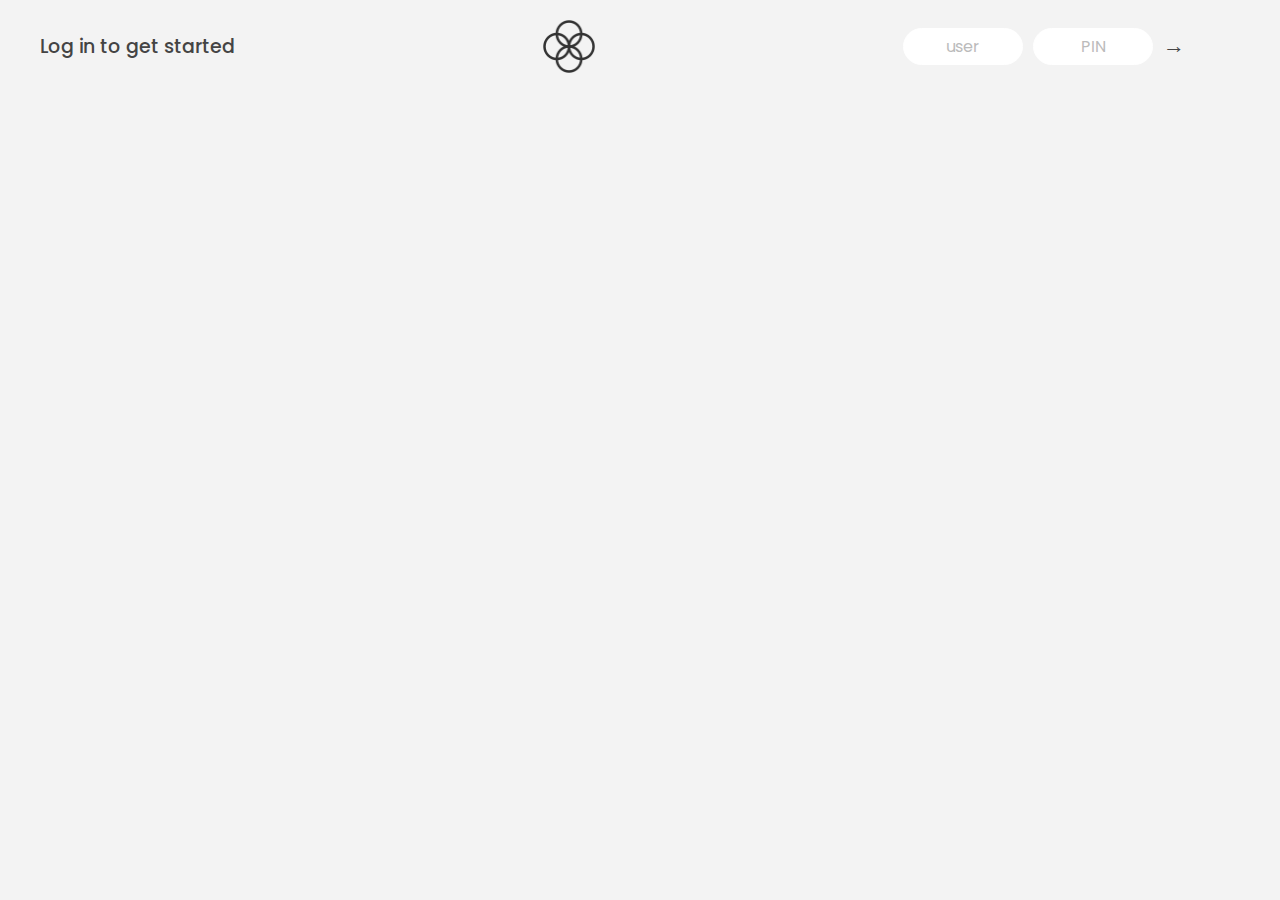
<file: JavaScript/Bank App/index.html>
<!DOCTYPE html>
<html lang="en">
  <head>
    <meta charset="UTF-8" />
    <meta name="viewport" content="width=device-width, initial-scale=1.0" />
    <meta http-equiv="X-UA-Compatible" content="ie=edge" />
    <link rel="shortcut icon" type="image/png" href="/icon.png" />

    <link
      href="https://fonts.googleapis.com/css?family=Poppins:400,500,600&display=swap"
      rel="stylesheet"
    />

    <link rel="stylesheet" href="style.css" />
    <title>Bankist</title>
  </head>
  <body>
    <!-- TOP NAVIGATION -->
    <nav>
      <p class="welcome">Log in to get started</p>
      <img src="logo.png" alt="Logo" class="logo" />
      <form class="login">
        <input
          type="text"
          placeholder="user"
          class="login__input login__input--user"
        />
        <!-- In practice, use type="password" -->
        <input
          type="text"
          placeholder="PIN"
          maxlength="4"
          class="login__input login__input--pin"
        />
        <button class="login__btn">&rarr;</button>
        <button class="logout__btn"> LOGOUT</button>
      </form>
      
    </nav>
    <!-- LOGOUT Button -->
    
    <main class="app">
      <!-- BALANCE -->
      <div class="balance">
        <div>
          <p class="balance__label">Current balance</p>
          <p class="balance__date">
            As of <span class="date">05/03/2037</span>
          </p>
        </div>
        <p class="balance__value">0000€</p>
      </div>

      <!-- MOVEMENTS -->
      <div class="movements">
        <div class="movements__row">
          <div class="movements__type movements__type--deposit">2 deposit</div>
          <div class="movements__date">3 days ago</div>
          <div class="movements__value">4 000€</div>
        </div>
        <div class="movements__row">
          <div class="movements__type movements__type--withdrawal">
            1 withdrawal
          </div>
          <div class="movements__date">24/01/2037</div>
          <div class="movements__value">-378€</div>
        </div>
      </div>

      <!-- SUMMARY -->
      <div class="summary">
        <p class="summary__label">In</p>
        <p class="summary__value summary__value--in">0000€</p>
        <p class="summary__label">Out</p>
        <p class="summary__value summary__value--out">0000€</p>
        <p class="summary__label">Interest</p>
        <p class="summary__value summary__value--interest">0000€</p>
        <button class="btn--sort">&downarrow; SORT</button>
      </div>

      <!-- OPERATION: TRANSFERS -->
      <div class="operation operation--transfer">
        <h2>Transfer money</h2>
        <form class="form form--transfer">
          <input type="text" class="form__input form__input--to" />
          <input type="number" class="form__input form__input--amount" />
          <button class="form__btn form__btn--transfer">&rarr;</button>
          <label class="form__label">Transfer to</label>
          <label class="form__label">Amount</label>
        </form>
      </div>

      <!-- OPERATION: LOAN -->
      <div class="operation operation--loan">
        <h2>Request loan</h2>
        <form class="form form--loan">
          <input type="number" class="form__input form__input--loan-amount" />
          <button class="form__btn form__btn--loan">&rarr;</button>
          <label class="form__label form__label--loan">Amount</label>
        </form>
      </div>

      <!-- OPERATION: CLOSE -->
      <div class="operation operation--close">
        <h2>Close account</h2>
        <form class="form form--close">
          <input type="text" class="form__input form__input--user" />
          <input
            type="password"
            maxlength="6"
            class="form__input form__input--pin"
          />
          <button class="form__btn form__btn--close">&rarr;</button>
          <label class="form__label">Confirm user</label>
          <label class="form__label">Confirm PIN</label>
        </form>
      </div>

      <!-- LOGOUT TIMER -->
      <p class="logout-timer">
        You will be logged out in <span class="timer">05:00</span>
      </p>
    </main>

    

   
    <script src="script.js"></script>
  </body>
</html>
</file>
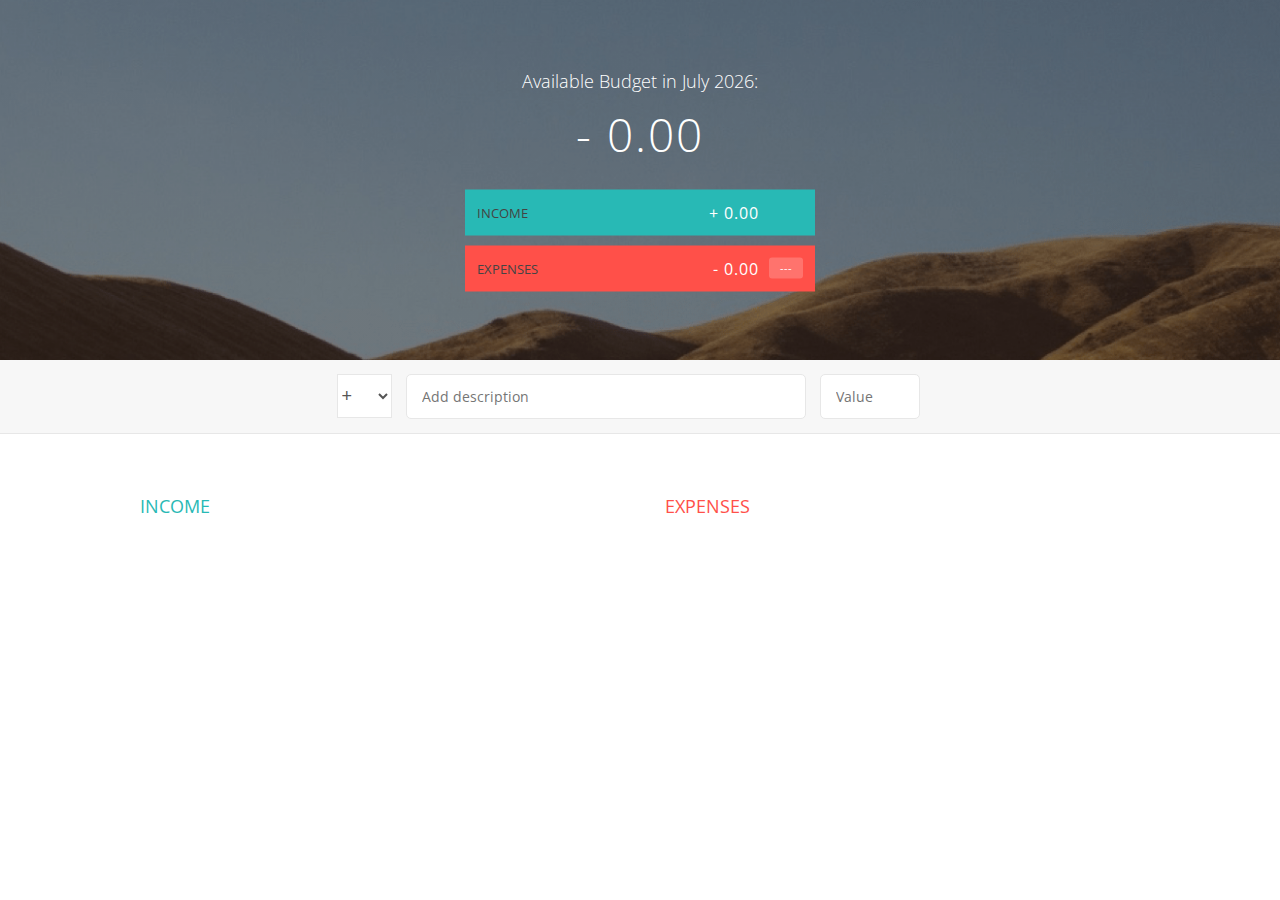
<file: JavaScript/Budget_Controller_Project/index.html>
<!DOCTYPE html>
<html lang="en">
    <head>
        <meta charset="UTF-8">
        <link href="https://fonts.googleapis.com/css?family=Open+Sans:100,300,400,600" rel="stylesheet" type="text/css">
        <link href="http://code.ionicframework.com/ionicons/2.0.1/css/ionicons.min.css" rel="stylesheet" type="text/css">
        <link type="text/css" rel="stylesheet" href="style.css">
        <title>Budgety</title>
    </head>
    <body>
        
        <div class="top">
            <div class="budget">
                <div class="budget__title">
                    Available Budget in <span class="budget__title--month">%Month%</span>:
                </div>
                
                <div class="budget__value">+ 2,345.64</div>
                
                <div class="budget__income clearfix">
                    <div class="budget__income--text">Income</div>
                    <div class="right">
                        <div class="budget__income--value">+ 4,300.00</div>
                        <div class="budget__income--percentage">&nbsp;</div>
                    </div>
                </div>
                
                <div class="budget__expenses clearfix">
                    <div class="budget__expenses--text">Expenses</div>
                    <div class="right clearfix">
                        <div class="budget__expenses--value">- 1,954.36</div>
                        <div class="budget__expenses--percentage">45%</div>
                    </div>
                </div>
            </div>
        </div>
        
        
        
        <div class="bottom">
            <div class="add">
                <div class="add__container">
                    <select class="add__type">
                        <option value="inc" selected>+</option>
                        <option value="exp">-</option>
                    </select>
                    <input type="text" class="add__description" placeholder="Add description">
                    <input type="number" class="add__value" placeholder="Value">
                    <button class="add__btn"><i class="ion-ios-checkmark-outline"></i></button>
                </div>
            </div>
            
            <div class="container clearfix">
                <div class="income">
                    <h2 class="icome__title">Income</h2>
                    
                    <div class="income__list">
                       
                        <!--
                        <div class="item clearfix" id="income-0">
                            <div class="item__description">Salary</div>
                            <div class="right clearfix">
                                <div class="item__value">+ 2,100.00</div>
                                <div class="item__delete">
                                    <button class="item__delete--btn">
                                        <i class="ion-ios-close-outline"></i>
                                    </button>
                                </div>
                            </div>
                        </div>
                        
                        <div class="item clearfix" id="income-1">
                            <div class="item__description">Sold car</div>
                            <div class="right clearfix">
                                <div class="item__value">+ 1,500.00</div>
                                <div class="item__delete">
                                    <button class="item__delete--btn"><i class="ion-ios-close-outline"></i></button>
                                </div>
                            </div>
                        </div>
                        -->
                        
                    </div>
                </div>
                
                
                
                <div class="expenses">
                    <h2 class="expenses__title">Expenses</h2>
                    
                    <div class="expenses__list">
                       
                        <!--
                        <div class="item clearfix" id="expense-0">
                            <div class="item__description">Apartment rent</div>
                            <div class="right clearfix">
                                <div class="item__value">- 900.00</div>
                                <div class="item__percentage">21%</div>
                                <div class="item__delete">
                                    <button class="item__delete--btn"><i class="ion-ios-close-outline"></i></button>
                                </div>
                            </div>
                        </div>

                        <div class="item clearfix" id="expense-1">
                            <div class="item__description">Grocery shopping</div>
                            <div class="right clearfix">
                                <div class="item__value">- 435.28</div>
                                <div class="item__percentage">10%</div>
                                <div class="item__delete">
                                    <button class="item__delete--btn"><i class="ion-ios-close-outline"></i></button>
                                </div>
                            </div>
                        </div>
                        -->
                        
                    </div>
                </div>
            </div>
            
            
        </div>
        
        <script src="app.js"></script>
    </body>
</html>
</file>
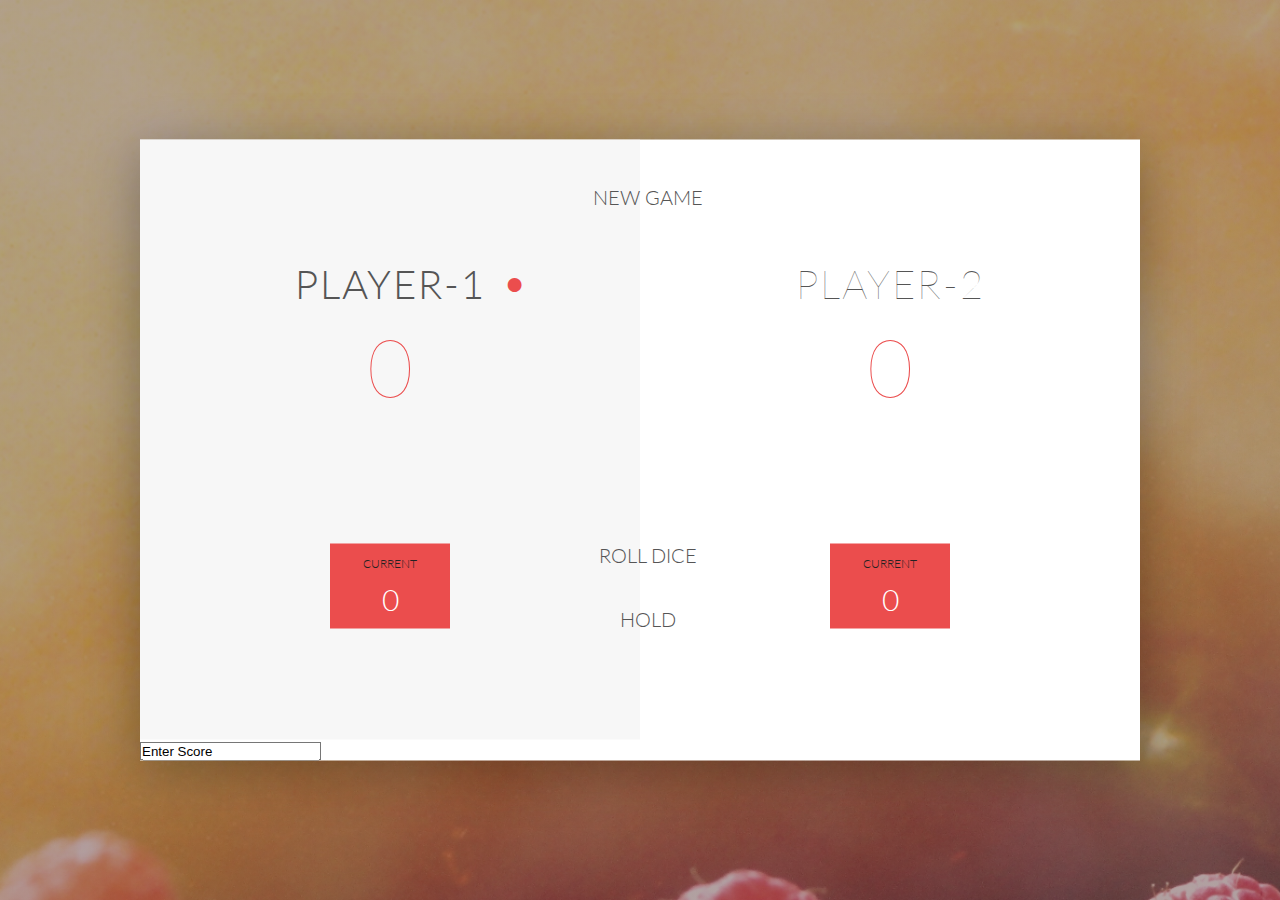
<file: JavaScript/PIG_GAME/index.html>
<!DOCTYPE html>
<html lang="en">
  <head>
    <meta charset="UTF-8" />
    <link
      href="https://fonts.googleapis.com/css?family=Lato:100,300,600"
      rel="stylesheet"
      type="text/css"
    />
    <link
      href="http://code.ionicframework.com/ionicons/2.0.1/css/ionicons.min.css"
      rel="stylesheet"
      type="text/css"
    />
    <link type="text/css" rel="stylesheet" href="style.css" />

    <title>Pig Game</title>
  </head>

  <body>
    <div class="wrapper clearfix">
      <div class="player-0-panel active">
        <div class="player-name" id="name-0">Player 1</div>
        <div class="player-score" id="score-0">43</div>
        <div class="player-current-box">
          <div class="player-current-label">Current</div>
          <div class="player-current-score" id="current-0">11</div>
        </div>
      </div>

      <div class="player-1-panel">
        <div class="player-name" id="name-1">Player 2</div>
        <div class="player-score" id="score-1">72</div>
        <div class="player-current-box">
          <div class="player-current-label">Current</div>
          <div class="player-current-score" id="current-1">0</div>
        </div>
      </div>

      <button class="btn-new">
        <i class="ion-ios-plus-outline"></i>New game
      </button>
      <input type="text" id="winScore" value="Enter Score" />
      <button class="btn-roll"><i class="ion-ios-loop"></i>Roll dice</button>
      <button class="btn-hold">
        <i class="ion-ios-download-outline"></i>Hold
      </button>

      <img src="dice-5.png" alt="Dice" class="dice" />
    </div>

    <script src="app.js"></script>
  </body>
</html>
</file>
<file: JavaScript/Bank App/style.css>
/*
 * Use this CSS to learn some intersting techniques,
 * in case you're wondering how I built the UI.
 * Have fun! 😁
 */

* {
  margin: 0;
  padding: 0;
  box-sizing: inherit;
}

html {
  font-size: 62.5%;
  box-sizing: border-box;
}

body {
  font-family: 'Poppins', sans-serif;
  color: #444;
  background-color: #f3f3f3;
  height: 100vh;
  padding: 2rem;
}

nav {
  display: flex;
  justify-content: space-between;
  align-items: center;
  padding: 0 2rem;
}

.welcome {
  font-size: 1.9rem;
  font-weight: 500;
}

.logo {
  height: 5.25rem;
}

.login {
  display: flex;
  opacity: 1;
}

.login__input {
  border: none;
  padding: 0.5rem 2rem;
  font-size: 1.6rem;
  font-family: inherit;
  text-align: center;
  width: 12rem;
  border-radius: 10rem;
  margin-right: 1rem;
  color: inherit;
  border: 1px solid #fff;
  opacity: 1;
  transition: all 0.3s;
}

.login__input:focus {
  outline: none;
  border: 1px solid #ccc;
}

.login__input::placeholder {
  color: #bbb;
}

.login__btn {
  border: none;
  background: none;
  font-size: 2.2rem;
  color: inherit;
  cursor: pointer;
  opacity: 1;
  transition: all 0.3s;
}

.logout__btn {
  margin-right: auto;
  border: none;
  background: none;
  font-size: 1.3rem;
  font-weight: 500;
  cursor: pointer;

  opacity: 0;
  transition: all 1s;
}

.login__btn:hover,
.login__btn:focus,
.btn--sort:hover,
.btn--sort:focus,
.logout__btn {
  outline: none;
  color: #777;
}

/* MAIN */
.app {
  position: relative;
  max-width: 100rem;
  margin: 4rem auto;
  display: grid;
  grid-template-columns: 4fr 3fr;
  grid-template-rows: auto repeat(3, 15rem) auto;
  gap: 2rem;

  /* NOTE This creates the fade in/out anumation */
  opacity: 0;
  transition: all 1s;
}

.balance {
  grid-column: 1 / span 2;
  display: flex;
  align-items: flex-end;
  justify-content: space-between;
  margin-bottom: 2rem;
}

.balance__label {
  font-size: 2.2rem;
  font-weight: 500;
  margin-bottom: -0.2rem;
}

.balance__date {
  font-size: 1.4rem;
  color: #888;
}

.balance__value {
  font-size: 4.5rem;
  font-weight: 400;
}

/* MOVEMENTS */
.movements {
  grid-row: 2 / span 3;
  background-color: #fff;
  border-radius: 1rem;
  overflow: scroll;
}

.movements__row {
  padding: 2.25rem 4rem;
  display: flex;
  align-items: center;
  border-bottom: 1px solid #eee;
}

.movements__type {
  font-size: 1.1rem;
  text-transform: uppercase;
  font-weight: 500;
  color: #fff;
  padding: 0.1rem 1rem;
  border-radius: 10rem;
  margin-right: 2rem;
}

.movements__date {
  font-size: 1.1rem;
  text-transform: uppercase;
  font-weight: 500;
  color: #666;
}

.movements__type--deposit {
  background-image: linear-gradient(to top left, #39b385, #9be15d);
}

.movements__type--withdrawal {
  background-image: linear-gradient(to top left, #e52a5a, #ff585f);
}

.movements__value {
  font-size: 1.7rem;
  margin-left: auto;
}

/* SUMMARY */
.summary {
  grid-row: 5 / 6;
  display: flex;
  align-items: baseline;
  padding: 0 0.3rem;
  margin-top: 1rem;
}

.summary__label {
  font-size: 1.2rem;
  font-weight: 500;
  text-transform: uppercase;
  margin-right: 0.8rem;
}

.summary__value {
  font-size: 2.2rem;
  margin-right: 2.5rem;
}

.summary__value--in,
.summary__value--interest {
  color: #66c873;
}

.summary__value--out {
  color: #f5465d;
}

.btn--sort {
  margin-left: auto;
  border: none;
  background: none;
  font-size: 1.3rem;
  font-weight: 500;
  cursor: pointer;
}

/* OPERATIONS */
.operation {
  border-radius: 1rem;
  padding: 3rem 4rem;
  color: #333;
}

.operation--transfer {
  background-image: linear-gradient(to top left, #ffb003, #ffcb03);
}

.operation--loan {
  background-image: linear-gradient(to top left, #39b385, #9be15d);
}

.operation--close {
  background-image: linear-gradient(to top left, #e52a5a, #ff585f);
}

h2 {
  margin-bottom: 1.5rem;
  font-size: 1.7rem;
  font-weight: 600;
  color: #333;
}

.form {
  display: grid;
  grid-template-columns: 2.5fr 2.5fr 1fr;
  grid-template-rows: auto auto;
  gap: 0.4rem 1rem;
}

/* Exceptions for interst */
.form.form--loan {
  grid-template-columns: 2.5fr 1fr 2.5fr;
}
.form__label--loan {
  grid-row: 2;
}
/* End exceptions */

.form__input {
  width: 100%;
  border: none;
  background-color: rgba(255, 255, 255, 0.4);
  font-family: inherit;
  font-size: 1.5rem;
  text-align: center;
  color: #333;
  padding: 0.3rem 1rem;
  border-radius: 0.7rem;
  transition: all 0.3s;
}

.form__input:focus {
  outline: none;
  background-color: rgba(255, 255, 255, 0.6);
}

.form__label {
  font-size: 1.3rem;
  text-align: center;
}

.form__btn {
  border: none;
  border-radius: 0.7rem;
  font-size: 1.8rem;
  background-color: #fff;
  cursor: pointer;
  transition: all 0.3s;
}

.form__btn:focus {
  outline: none;
  background-color: rgba(255, 255, 255, 0.8);
}

.logout-timer {
  padding: 0 0.3rem;
  margin-top: 1.9rem;
  text-align: right;
  font-size: 1.25rem;
}

.timer {
  font-weight: 600;
}
</file>
<file: JavaScript/Budget_Controller_Project/style.css>
/**********************************************
*** GENERAL
**********************************************/

* {
    margin: 0;
    padding: 0;
    box-sizing: border-box;
}

.clearfix::after {
    content: "";
    display: table;
    clear: both;
}

body {
    color: #555;
    font-family: Open Sans;
    font-size: 16px;
    position: relative;
    height: 100vh;
    font-weight: 400;
}

.right { float: right; }
.red { color: #FF5049 !important; }
.red-focus:focus { border: 1px solid #FF5049 !important; }

/**********************************************
*** TOP PART
**********************************************/

.top {
    height: 40vh;
    background-image: linear-gradient(rgba(0, 0, 0, 0.35), rgba(0, 0, 0, 0.35)), url(back.png);
    background-size: cover;
    background-position: center;
    position: relative;
}

.budget {
    position: absolute;
    width: 350px;
    top: 50%;
    left: 50%;
    transform: translate(-50%, -50%);
    color: #fff;
}

.budget__title {
    font-size: 18px;
    text-align: center;
    margin-bottom: 10px;
    font-weight: 300;
}

.budget__value {
    font-weight: 300;
    font-size: 46px;
    text-align: center;
    margin-bottom: 25px;
    letter-spacing: 2px;
}

.budget__income,
.budget__expenses {
    padding: 12px;
    text-transform: uppercase;
}

.budget__income {
    margin-bottom: 10px;
    background-color: #28B9B5;
}

.budget__expenses {
    background-color: #FF5049;
}

.budget__income--text,
.budget__expenses--text {
    float: left;
    font-size: 13px;
    color: #444;
    margin-top: 2px;
}

.budget__income--value,
.budget__expenses--value {
    letter-spacing: 1px;
    float: left;
}

.budget__income--percentage,
.budget__expenses--percentage {
    float: left;
    width: 34px;
    font-size: 11px;
    padding: 3px 0;
    margin-left: 10px;
}

.budget__expenses--percentage {
    background-color: rgba(255, 255, 255, 0.2);
    text-align: center;
    border-radius: 3px;
}


/**********************************************
*** BOTTOM PART
**********************************************/

/***** FORM *****/
.add {
    padding: 14px;
    border-bottom: 1px solid #e7e7e7;
    background-color: #f7f7f7;
}

.add__container {
    margin: 0 auto;
    text-align: center;
}

.add__type {
    width: 55px;
    border: 1px solid #e7e7e7;
    height: 44px;
    font-size: 18px;
    color: inherit;
    background-color: #fff;
    margin-right: 10px;
    font-weight: 300;
    transition: border 0.3s;
}

.add__description,
.add__value {
    border: 1px solid #e7e7e7;
    background-color: #fff;
    color: inherit;
    font-family: inherit;
    font-size: 14px;
    padding: 12px 15px;
    margin-right: 10px;
    border-radius: 5px;
    transition: border 0.3s;
}

.add__description { width: 400px;}
.add__value { width: 100px;}

.add__btn {
    font-size: 35px;
    background: none;
    border: none;
    color: #28B9B5;
    cursor: pointer;
    display: inline-block;
    vertical-align: middle;
    line-height: 1.1;
    margin-left: 10px;
}

.add__btn:active { transform: translateY(2px); }

.add__type:focus,
.add__description:focus,
.add__value:focus {
    outline: none;
    border: 1px solid #28B9B5;
}

.add__btn:focus { outline: none; }

/***** LISTS *****/
.container {
    width: 1000px;
    margin: 60px auto;
}

.income {
    float: left;
    width: 475px;
    margin-right: 50px;
}

.expenses {
    float: left;
    width: 475px;
}

h2 {
    text-transform: uppercase;
    font-size: 18px;
    font-weight: 400;
    margin-bottom: 15px;
}

.icome__title { color: #28B9B5; }
.expenses__title { color: #FF5049; }

.item {
    padding: 13px;
    border-bottom: 1px solid #e7e7e7;
}

.item:first-child { border-top: 1px solid #e7e7e7; }
.item:nth-child(even) { background-color: #f7f7f7; }

.item__description {
    float: left;
}

.item__value {
    float: left;
    transition: transform 0.3s;
}

.item__percentage {
    float: left;
    margin-left: 20px;
    transition: transform 0.3s;
    font-size: 11px;
    background-color: #FFDAD9;
    padding: 3px;
    border-radius: 3px;
    width: 32px;
    text-align: center;
}

.income .item__value,
.income .item__delete--btn {
    color: #28B9B5;
}

.expenses .item__value,
.expenses .item__percentage,
.expenses .item__delete--btn {
    color: #FF5049;
}


.item__delete {
    float: left;
}

.item__delete--btn {
    font-size: 22px;
    background: none;
    border: none;
    cursor: pointer;
    display: inline-block;
    vertical-align: middle;
    line-height: 1;
    display: none;
}

.item__delete--btn:focus { outline: none; }
.item__delete--btn:active { transform: translateY(2px); }

.item:hover .item__delete--btn { display: block; }
.item:hover .item__value { transform: translateX(-20px); }
.item:hover .item__percentage { transform: translateX(-20px); }


.unpaid {
    background-color: #FFDAD9 !important;
    cursor: pointer;
    color: #FF5049;

}

.unpaid .item__percentage { box-shadow: 0 2px 6px 0 rgba(0, 0, 0, 0.1); }
.unpaid:hover .item__description { font-weight: 900; }
</file>
<file: JavaScript/PIG_GAME/style.css>
/**********************************************
*** GENERAL
**********************************************/

* {
  margin: 0;
  padding: 0;
  box-sizing: border-box;
}

.clearfix::after {
  content: "";
  display: table;
  clear: both;
}

body {
  background-image: linear-gradient(
      rgba(62, 20, 20, 0.4),
      rgba(62, 20, 20, 0.4)
    ),
    url(back.jpg);
  background-size: cover;
  background-position: center;
  font-family: Lato;
  font-weight: 300;
  position: relative;
  height: 100vh;
  color: #555;
}

.wrapper {
  width: 1000px;
  position: absolute;
  top: 50%;
  left: 50%;
  transform: translate(-50%, -50%);
  background-color: #fff;
  box-shadow: 0px 10px 50px rgba(0, 0, 0, 0.3);
  overflow: hidden;
}

.player-0-panel,
.player-1-panel {
  width: 50%;
  float: left;
  height: 600px;
  padding: 100px;
}

/**********************************************
*** PLAYERS
**********************************************/

.player-name {
  font-size: 40px;
  text-align: center;
  text-transform: uppercase;
  letter-spacing: 2px;
  font-weight: 100;
  margin-top: 20px;
  margin-bottom: 10px;
  position: relative;
}

.player-score {
  text-align: center;
  font-size: 80px;
  font-weight: 100;
  color: #eb4d4d;
  margin-bottom: 130px;
}

.active {
  background-color: #f7f7f7;
}
.active .player-name {
  font-weight: 300;
}

.active .player-name::after {
  content: "\2022";
  font-size: 47px;
  position: absolute;
  color: #eb4d4d;
  top: -7px;
  right: 10px;
}

.player-current-box {
  background-color: #eb4d4d;
  color: #fff;
  width: 40%;
  margin: 0 auto;
  padding: 12px;
  text-align: center;
}

.player-current-label {
  text-transform: uppercase;
  margin-bottom: 10px;
  font-size: 12px;
  color: #222;
}

.player-current-score {
  font-size: 30px;
}

button {
  position: absolute;
  width: 200px;
  left: 50%;
  transform: translateX(-50%);
  color: #555;
  background: none;
  border: none;
  font-family: Lato;
  font-size: 20px;
  text-transform: uppercase;
  cursor: pointer;
  font-weight: 300;
  transition: background-color 0.3s, color 0.3s;
}

button:hover {
  font-weight: 600;
}
button:hover i {
  margin-right: 20px;
}

button:focus {
  outline: none;
}

i {
  color: #eb4d4d;
  display: inline-block;
  margin-right: 15px;
  font-size: 32px;
  line-height: 1;
  vertical-align: text-top;
  margin-top: -4px;
  transition: margin 0.3s;
}

.btn-new {
  top: 45px;
}
.btn-roll {
  top: 403px;
}
.btn-hold {
  top: 467px;
}

.dice {
  position: absolute;
  left: 50%;
  top: 160px;
  transform: translateX(-50%);
  height: 100px;
  box-shadow: 0px 10px 60px rgba(0, 0, 0, 0.1);
}

.dice-2 {
  position: absolute;
  left: 50%;
  top: 250px;
  transform: translateX(-50%);
  height: 100px;
  box-shadow: 0px 10px 60px rgba(0, 0, 0, 0.1);
}

.winner {
  background-color: #f7f7f7;
}
.winner .player-name {
  font-weight: 300;
  color: #eb4d4d;
}
</file>
